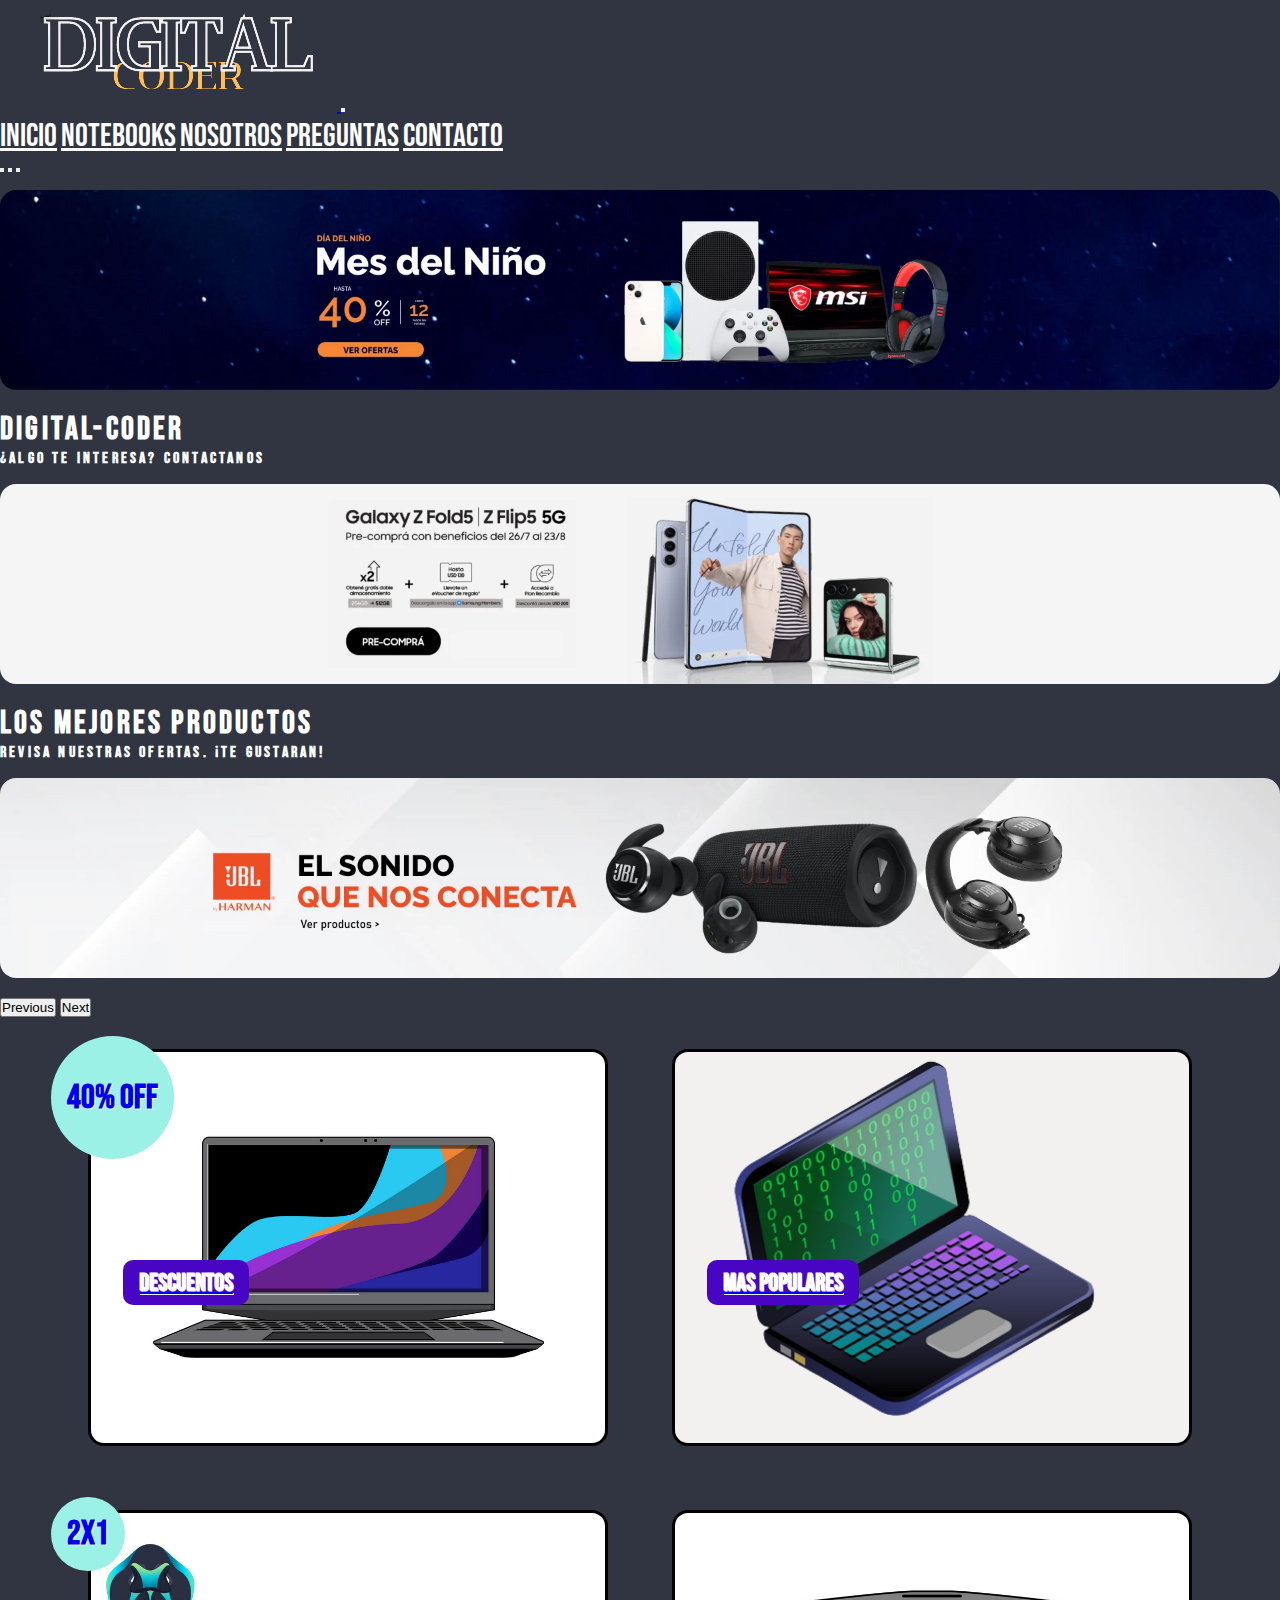
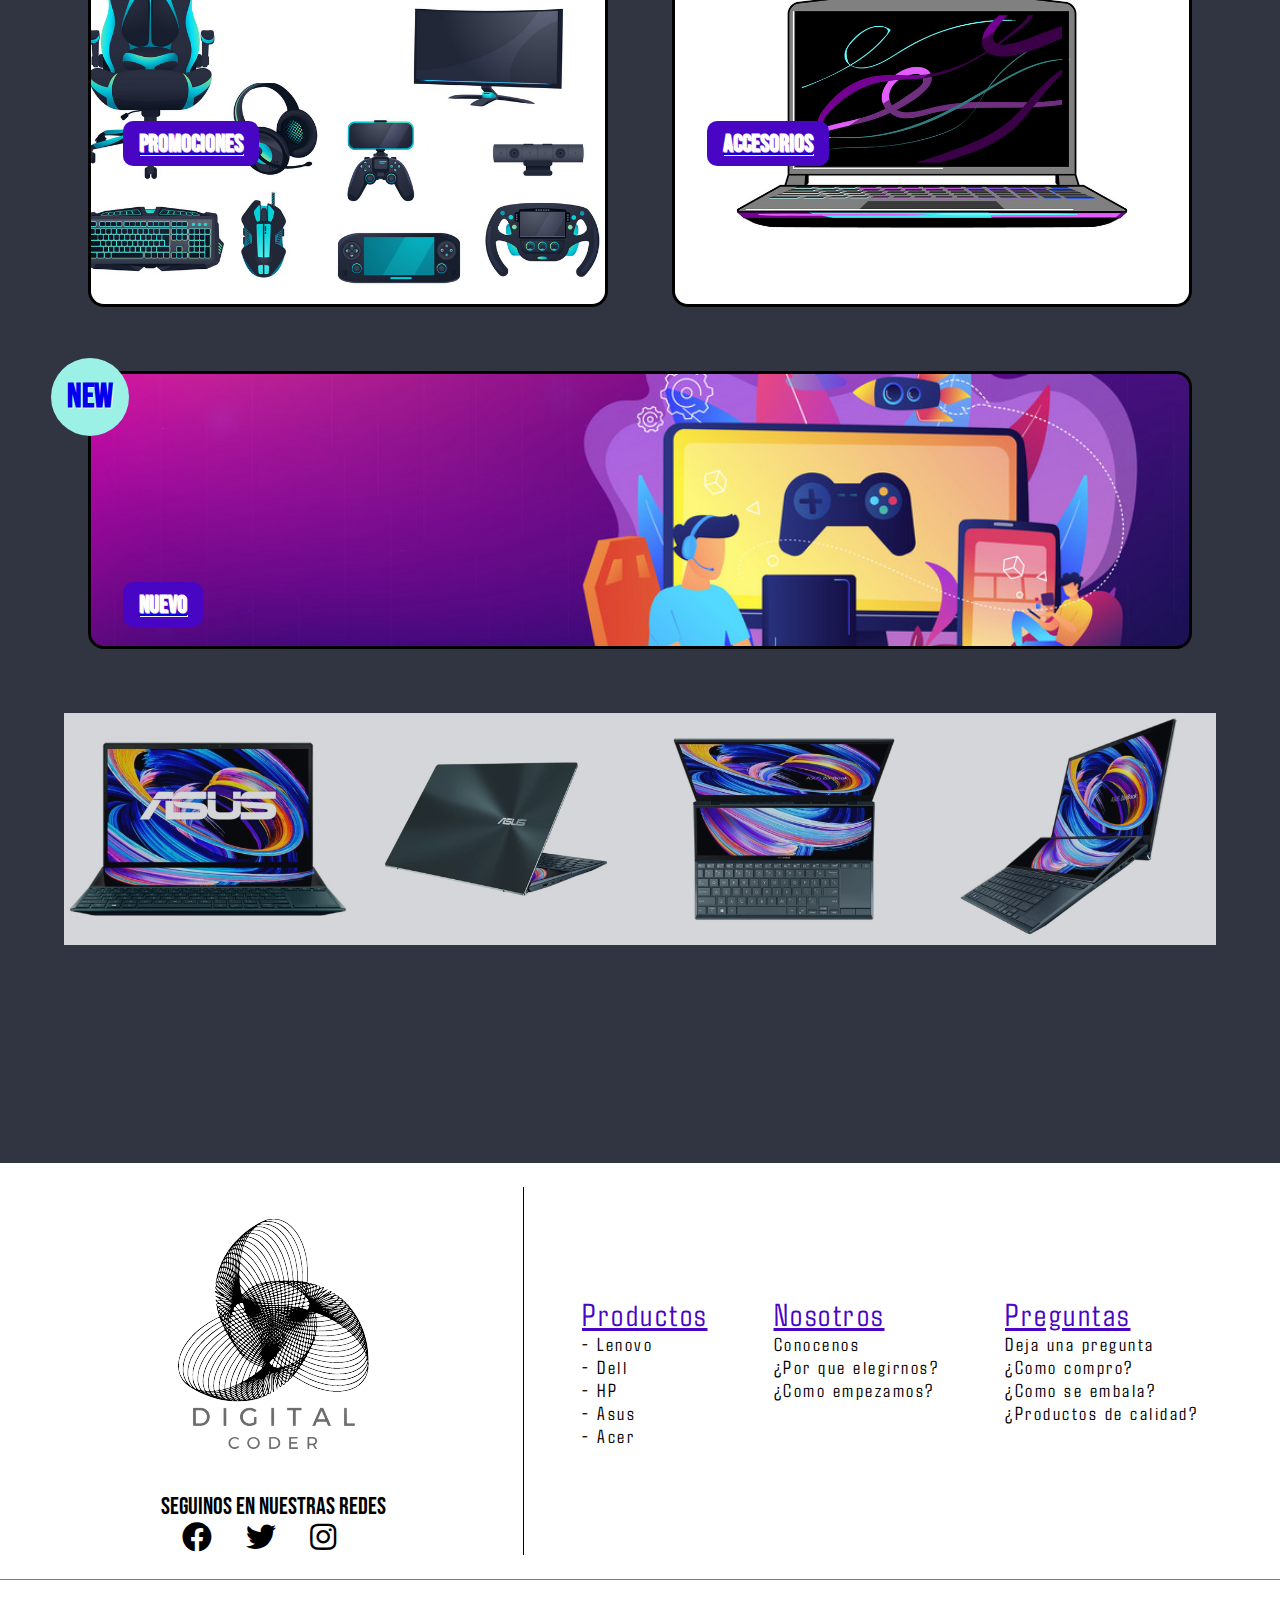
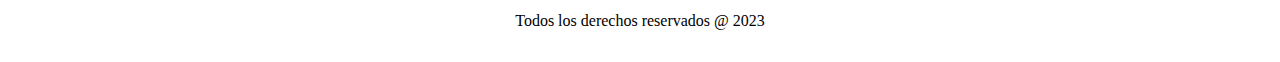
<file: index.html>
<!DOCTYPE html>
<html lang="en">
<head>
    <meta charset="UTF-8">
    <meta http-equiv="X-UA-Compatible" content="IE=edge">
    <meta name="viewport" content="width=device-width, initial-scale=1.0">
    <link rel="stylesheet" href="https://cdnjs.cloudflare.com/ajax/libs/font-awesome/5.15.3/css/all.min.css" />
    <link href="https://cdn.jsdelivr.net/npm/bootstrap@5.3.0/dist/css/bootstrap.min.css" rel="stylesheet" integrity="sha384-9ndCyUaIbzAi2FUVXJi0CjmCapSmO7SnpJef0486qhLnuZ2cdeRhO02iuK6FUUVM" crossorigin="anonymous">
    <link rel="stylesheet" href="css/estilos.css">
    <title>DIGITAL-CODER - Inicio</title>
    <meta name="description" content="Las mejores Notebooks y accesorios que encontraras al mejor precio">
    <meta name="keywords" content="Notebooks, Laptops, Computadora, Acer, HP, Dell, Lenovo, ASUS, Procesadores, RAM, Ofertas, Descuentos">

</head>
<body>
    <div class="wrapper">

      <header class="header header-img">
        <nav class="navbar navbar-expand-sm">
          <div class="container-fluid">
            <a class="navbar-brand header-navbar" href="../index.html">
              <img src="../images/logo.png" alt="">
            </a>
            <button class="navbar-toggler" type="button" data-bs-toggle="collapse" data-bs-target="#navbarNavAltMarkup" aria-controls="navbarNavAltMarkup"
              aria-expanded="false" aria-label="Toggle navigation">
              <span class="navbar-toggler-icon"></span>
            </button>
            <div class="header-navbar collapse navbar-collapse justify-content-end" id="navbarNavAltMarkup">
                <div class="navbar-nav align-items-end gap-3">
                    <a class="nav-link fw-bold fs-4 header-navbar active" aria-current="page" href="../pages/index.html">Inicio</a>
                    <a class="nav-link fw-bold fs-4 " href="./pages/products.html">Notebooks</a>
                    <a class="nav-link fw-bold fs-4" href="./pages/about.html">Nosotros</a>
                    <a class="nav-link fw-bold fs-4" href="./pages/faq.html">Preguntas</a>
                    <a class="nav-link fw-bold fs-4 " href="./pages/contacto.html">Contacto</a>
                  </div>
            </div>
          </div>
        </nav>
      </header>

        <div id="carouselExampleDark" class="carousel carousel-dark slide">
            <div class="carousel-indicators">
              <button type="button" data-bs-target="#carouselExampleDark" data-bs-slide-to="0" class="active" aria-current="true" aria-label="Slide 1"></button>
              <button type="button" data-bs-target="#carouselExampleDark" data-bs-slide-to="1" aria-label="Slide 2"></button>
              <button type="button" data-bs-target="#carouselExampleDark" data-bs-slide-to="2" aria-label="Slide 3"></button>
            </div>
            <div class="carousel-inner">
              <div class="carousel-item active" data-bs-interval="10000">
                <img src="./images/carousel1.png" class="d-block w-100 img-carousel" alt="image carousel one">
                <div class="carousel-caption d-none d-md-block text_carousel">
                  <h1>DIGITAL-CODER</h1>
                  <h4>¿Algo te interesa? CONTACTANOS</h4>
                </div>
              </div>
              <div class="carousel-item" data-bs-interval="2000">
                <img src="./images/carousel2.png" class="d-block w-100 img-carousel" alt="image carousel two">
                <div class="carousel-caption d-none d-md-block text_carousel">
                  <h1>Los mejores productos</h1>
                  <h4>Revisa nuestras ofertas. ¡Te gustaran!</h4>
                </div>
              </div>
              <div class="carousel-item">
                <img src="./images/carousel3.png" class="d-block w-100 img-carousel" alt="image carousel three">
              </div>
            </div>
            <button class="carousel-control-prev" type="button" data-bs-target="#carouselExampleDark" data-bs-slide="prev">
              <span class="carousel-control-prev-icon" aria-hidden="true"></span>
              <span class="visually-hidden">Previous</span>
            </button>
            <button class="carousel-control-next" type="button" data-bs-target="#carouselExampleDark" data-bs-slide="next">
              <span class="carousel-control-next-icon" aria-hidden="true"></span>
              <span class="visually-hidden">Next</span>
            </button>
          </div>
    
        <section class="grid container">
            <a href="./pages/products.html" class="grid_item grid_item1">
                <h4>DESCUENTOS</h4>
                <div class="offer">
                    <h3>40% OFF</h3>
                </div>
            </a> 
              
            <a href="./pages/products.html" class="grid_item grid_item2">
                <h4>MAS POPULARES</h4>
            </a>

            <a href="./pages/products.html" class="grid_item grid_item3">
                <h4>PROMOCIONES</h4>    
                <div class="offer">
                    <h3>2x1</h3>
                </div>
            </a>

            <a href="./pages/products.html" class="grid_item grid_item4 ">
                 <h4>ACCESORIOS</h4>
            </a> 
             

            <a href="./pages/products.html" class="grid_item grid_item5">
                <h4>NUEVO</h4>
                <div class="offer offer_new">
                    <h3>NEW </h3>
                </div>
            </a>

        </section>

        <section class="banner-img">
          <img src="./images/111.png" alt="image banner laptop one">
          <img src="./images/222.png" alt="image banner laptop two">
          <img src="./images/333.png" alt="image banner laptop three">
          <img src="./images/444.png" alt="image banner laptop four">
        </section>
        
        <section class="circle-section">
          <img src="./images/circle.png" alt="image accessory one">
          <img src="./images/circle1.png" alt="image accessory two">
          <img src="./images/circle2.png" alt="image accessory three">
          <img src="./images/circle3.png" alt="image accessory four">
          <img src="./images/circle4.png" alt="image accessory five">
          <img src="./images/circle5.png" alt="image accessory six">
          <img src="./images/circle6.png" alt="image accessory seven">
          <img src="./images/circle7.png" alt="image accessory eight">
        </section>

    </div>

    <footer>
        <div class="container-footer">
            <div class="first-container-footer">
                <img src="./images/logo3.png" alt="logo-footer">
                <p class="p-footer">seguinos en nuestras redes</p>
                <ul class="social-icons">
                    <li><a href="https://facebook.com/leofioro" target="_blank"><i class="fab fa-facebook"></i></a></li>
                    <li><a href="https://twitter.com/leandrofiorotto" target="_blank"><i class="fab fa-twitter"></i></a></li>
                    <li><a href="https://instagram.com/leofiorotto" target="_blank"><i class="fab fa-instagram"></i></a></li>
                  </ul>
            </div>
            <div class="list-container">
               <ul>
                <a href="./pages/products.html">Productos</a>
                <li class="item1-footer"> - Lenovo</li>
                <li class="item1-footer"> - Dell</li>
                <li class="item1-footer"> - HP</li>
                <li class="item1-footer"> - Asus</li>
                <li class="item1-footer"> - Acer</li>            
               </ul>
               <ul>
                  <a href="./pages/about.html">Nosotros</a>
                  <li class="item2-footer">Conocenos</li> 
                  <li class="item2-footer">¿Por que elegirnos?</li>
                  <li class="item2-footer">¿Como empezamos?</li>
              
               </ul>  
               <ul>
                  <a href="./pages/faq.html">Preguntas</a>
                  <li class="item3-footer">Deja una pregunta</li>
                  <li class="item3-footer">¿Como compro?</li>
                  <li class="item3-footer">¿Como se embala?</li>
                  <li class="item3-footer">¿Productos de calidad?</li>
             
               </ul>

            </div>
        </div>
        <div class="copyright">
          <p>Todos los derechos reservados @ 2023</p>
        </div>
      </footer>

      <script src="https://cdn.jsdelivr.net/npm/bootstrap@5.3.0/dist/js/bootstrap.bundle.min.js" integrity="sha384-geWF76RCwLtnZ8qwWowPQNguL3RmwHVBC9FhGdlKrxdiJJigb/j/68SIy3Te4Bkz" crossorigin="anonymous"></script>
    
</body>
</html>
</file>
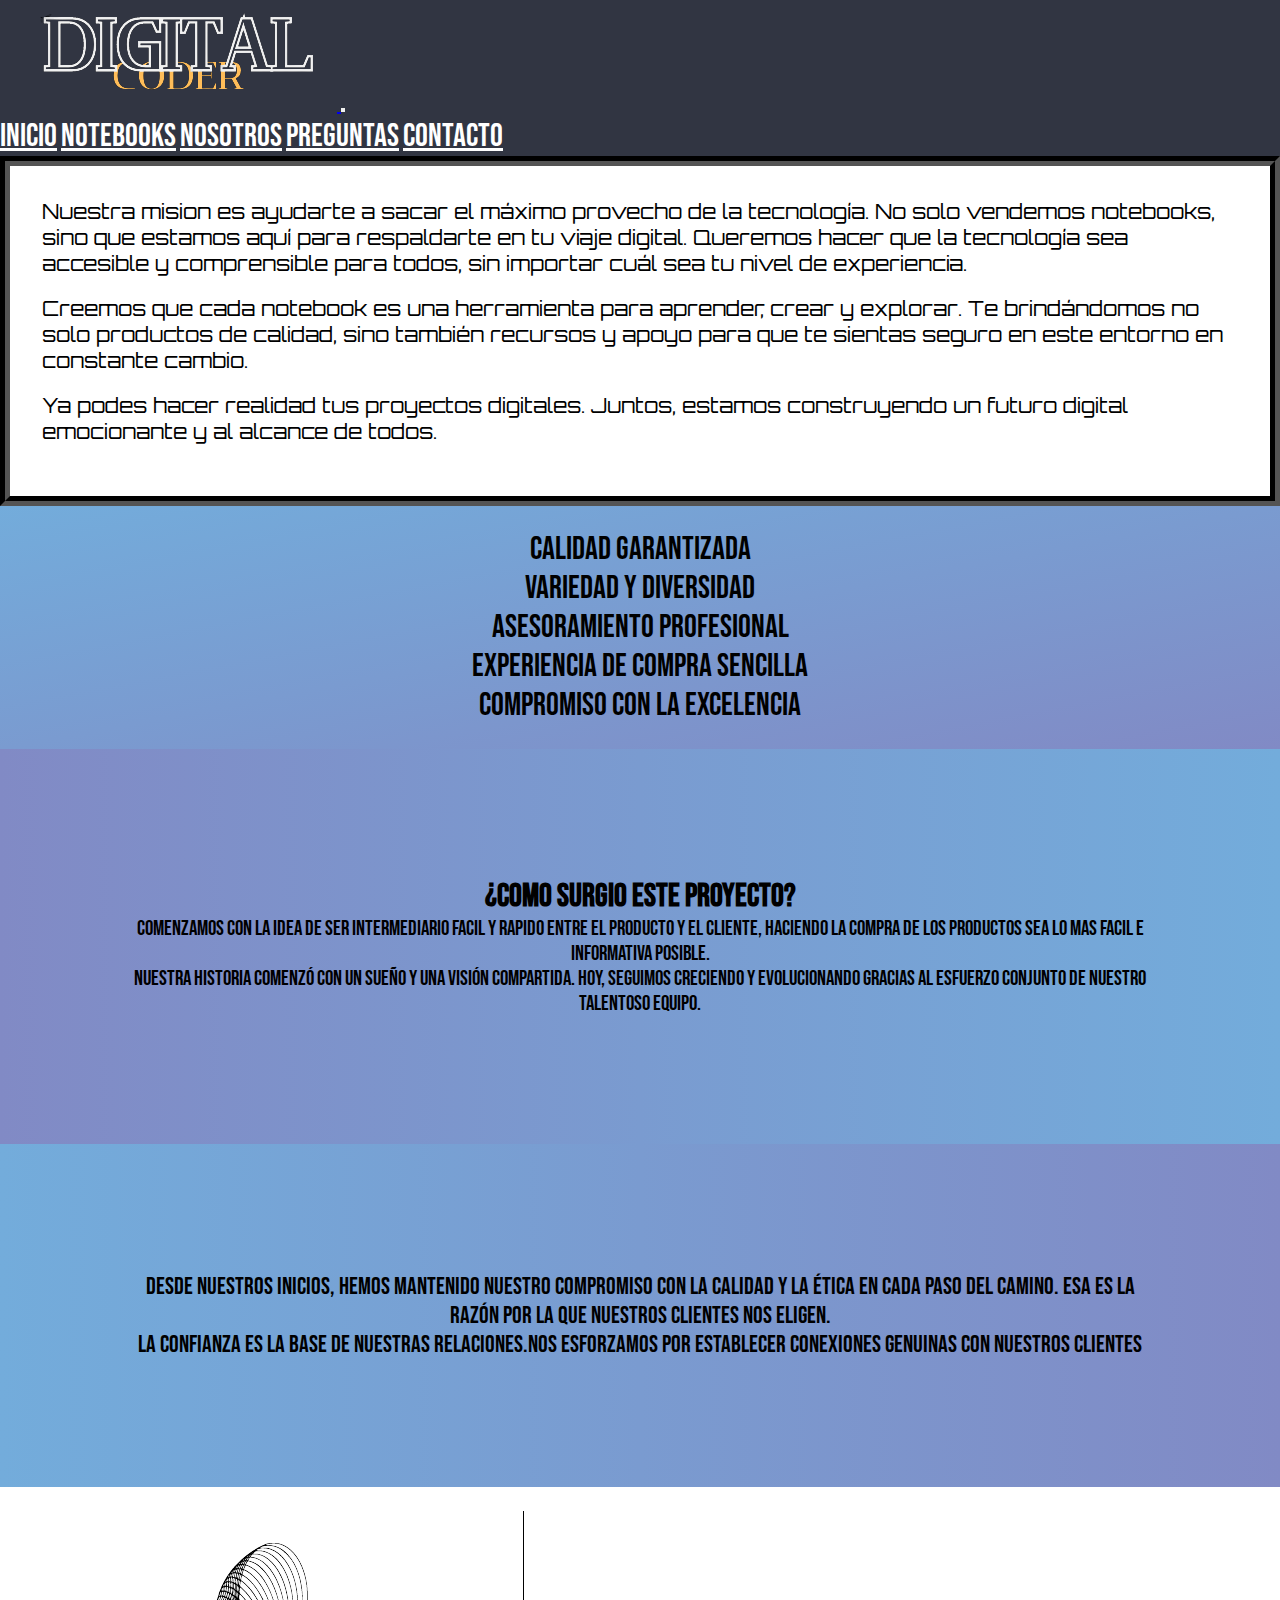
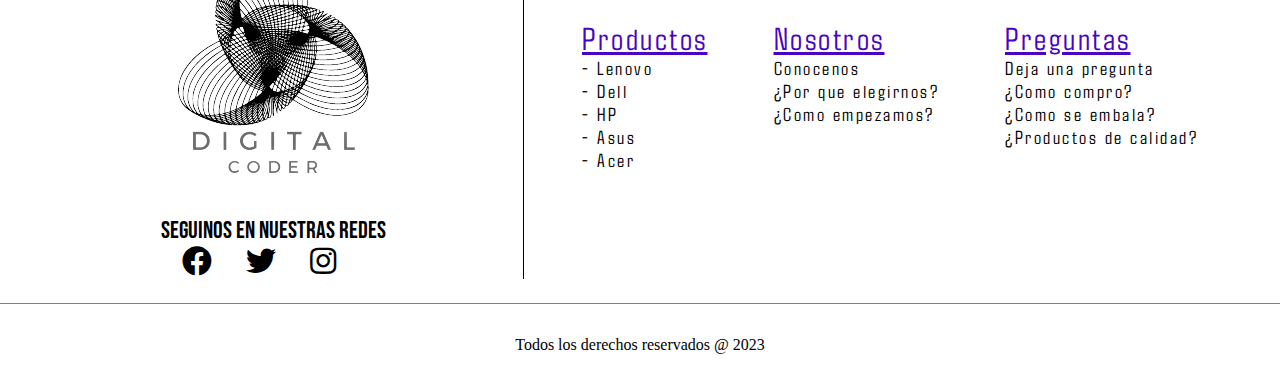
<file: pages/about.html>
<!DOCTYPE html>
<html lang="en">
<head>
    <meta charset="UTF-8">
    <meta http-equiv="X-UA-Compatible" content="IE=edge">
    <meta name="viewport" content="width=device-width, initial-scale=1.0">
    <link rel="stylesheet" href="https://cdnjs.cloudflare.com/ajax/libs/font-awesome/5.15.3/css/all.min.css" />
    <link href="https://cdn.jsdelivr.net/npm/bootstrap@5.3.0/dist/css/bootstrap.min.css" rel="stylesheet" integrity="sha384-9ndCyUaIbzAi2FUVXJi0CjmCapSmO7SnpJef0486qhLnuZ2cdeRhO02iuK6FUUVM" crossorigin="anonymous">
    <link rel="stylesheet" href="../css/estilos.css">
    <title>DIGITAL-CODER - Quienes somos</title>
    <meta name="description" content="Conocé un poco sobre nosotros.">
    <meta name="keywords" content="Notebooks, Laptops, Computadora, Acer, HP, Dell, Lenovo, ASUS, Procesadores, RAM, Ofertas, Descuentos">
</head>
<body>
    <div class="wrapper">
        <header class="header header-img">
            <nav class="navbar navbar-expand-sm">
              <div class="container-fluid">
                <a class="navbar-brand header-navbar" href="../index.html">
                  <img src="../images/logo.png" alt="logo">
                </a>
                <button
                  class="navbar-toggler" type="button" data-bs-toggle="collapse" data-bs-target="#navbarNavAltMarkup" aria-controls="navbarNavAltMarkup" aria-expanded="false" aria-label="Toggle navigation"> <span class="navbar-toggler-icon"></span>
                </button>
                <div class="header-navbar collapse navbar-collapse justify-content-end" id="navbarNavAltMarkup">
                    <div class="navbar-nav align-items-end gap-3">
                        <a class="nav-link fw-bold fs-4 header-navbar " aria-current="page" href="../index.html">Inicio</a>
                        <a class="nav-link fw-bold fs-4 " href="./products.html">Notebooks</a>
                        <a class="nav-link fw-bold fs-4  active" href="./about.html">Nosotros</a>
                        <a class="nav-link fw-bold fs-4" href="./faq.html">Preguntas</a>
                        <a class="nav-link fw-bold fs-4" href="./contacto.html">Contacto</a>
                      </div>
                </div>
              </div>
            </nav>
          </header> 
          
          
          <section class="grid-about">
            <div class="item-about grid-about1">
              <img src="../images/sobre-nosotros.png" alt="">
            </div>
            <div class="item-about grid-about2">
              <img src="../images/sobre.nosotros2.png" alt="">
            </div>
            <div class="item-about grid-about3">
              <p>nuestra mision</p>
            </div>
            <div class="item-about grid-about4">
                <p>Nuestra mision es ayudarte a sacar el máximo provecho de la tecnología. No solo vendemos notebooks, sino que estamos aquí para respaldarte en tu viaje digital. Queremos hacer que la tecnología sea accesible y comprensible para todos, sin importar cuál sea tu nivel de experiencia.</p>
                <p>Creemos que cada notebook es una herramienta para aprender, crear y explorar. Te brindándomos no solo productos de calidad, sino también recursos y apoyo para que te sientas seguro en este entorno en constante cambio.</p>
                <p>Ya podes hacer realidad tus proyectos digitales. Juntos, estamos construyendo un futuro digital emocionante y al alcance de todos.</p>
            </div>
            <div class="item-about grid-about5">
              <ul class="list-about">
                <li>Calidad Garantizada</li>
                <li>Variedad y Diversidad</li>
                <li>Asesoramiento Profesional</li>
                <li>Experiencia de Compra Sencilla</li>
                <li>Compromiso con la Excelencia</li>
            </ul>
            </div>
            <div class="item-about grid-about6">
              <h3>¿Como surgio este proyecto?</h3>
              <p>Comenzamos con la idea de ser intermediario facil y rapido entre el producto y el cliente, haciendo la compra de los productos sea lo mas facil e informativa posible. </p>
              <p>Nuestra historia comenzó con un sueño y una visión compartida. Hoy, seguimos creciendo y evolucionando gracias al esfuerzo conjunto de nuestro talentoso equipo.</p>
            </div>
            <div class="item-about grid-about7">
              <p>Desde nuestros inicios, hemos mantenido nuestro compromiso con la calidad y la ética en cada paso del camino. Esa es la razón por la que nuestros clientes nos eligen.</p>
              <p>La confianza es la base de nuestras relaciones.Nos esforzamos por establecer conexiones genuinas con nuestros clientes</p>
            </div>
          </section>
    </div>

    <footer>
      <div class="container-footer">
          <div class="first-container-footer">
              <img src="../images/logo3.png" alt="logo-footer">
              <p class="p-footer">seguinos en nuestras redes</p>
              <ul class="social-icons">
                  <li><a href="https://facebook.com/leofioro" target="_blank"><i class="fab fa-facebook"></i></a></li>
                  <li><a href="https://twitter.com/leandrofiorotto" target="_blank"><i class="fab fa-twitter"></i></a></li>
                  <li><a href="https://instagram.com/leofiorotto" target="_blank"><i class="fab fa-instagram"></i></a></li>
                </ul>
          </div>
          <div class="list-container">
             <ul>
              <a href="../pages/products.html">Productos</a>
              <li class="item1-footer"> - Lenovo</li>
              <li class="item1-footer"> - Dell</li>
              <li class="item1-footer"> - HP</li>
              <li class="item1-footer"> - Asus</li>
              <li class="item1-footer"> - Acer</li>            
             </ul>
             <ul>
                <a href="../pages/about.html">Nosotros</a>
                <li class="item2-footer">Conocenos</li>
                <li class="item2-footer">¿Por que elegirnos?</li>
                <li class="item2-footer">¿Como empezamos?</li>
            
             </ul>  
             <ul>
                <a href="../pages/faq.html">Preguntas</a>
                <li class="item3-footer">Deja una pregunta</li>
                <li class="item3-footer">¿Como compro?</li>
                <li class="item3-footer">¿Como se embala?</li>
                <li class="item3-footer">¿Productos de calidad?</li>
           
             </ul>

          </div>
      </div>
      <div class="copyright">
        <p>Todos los derechos reservados @ 2023</p>
      </div>
    </footer>

      <script src="https://cdn.jsdelivr.net/npm/bootstrap@5.3.0/dist/js/bootstrap.bundle.min.js" integrity="sha384-geWF76RCwLtnZ8qwWowPQNguL3RmwHVBC9FhGdlKrxdiJJigb/j/68SIy3Te4Bkz" crossorigin="anonymous"></script>

</body>
</html>
</file>
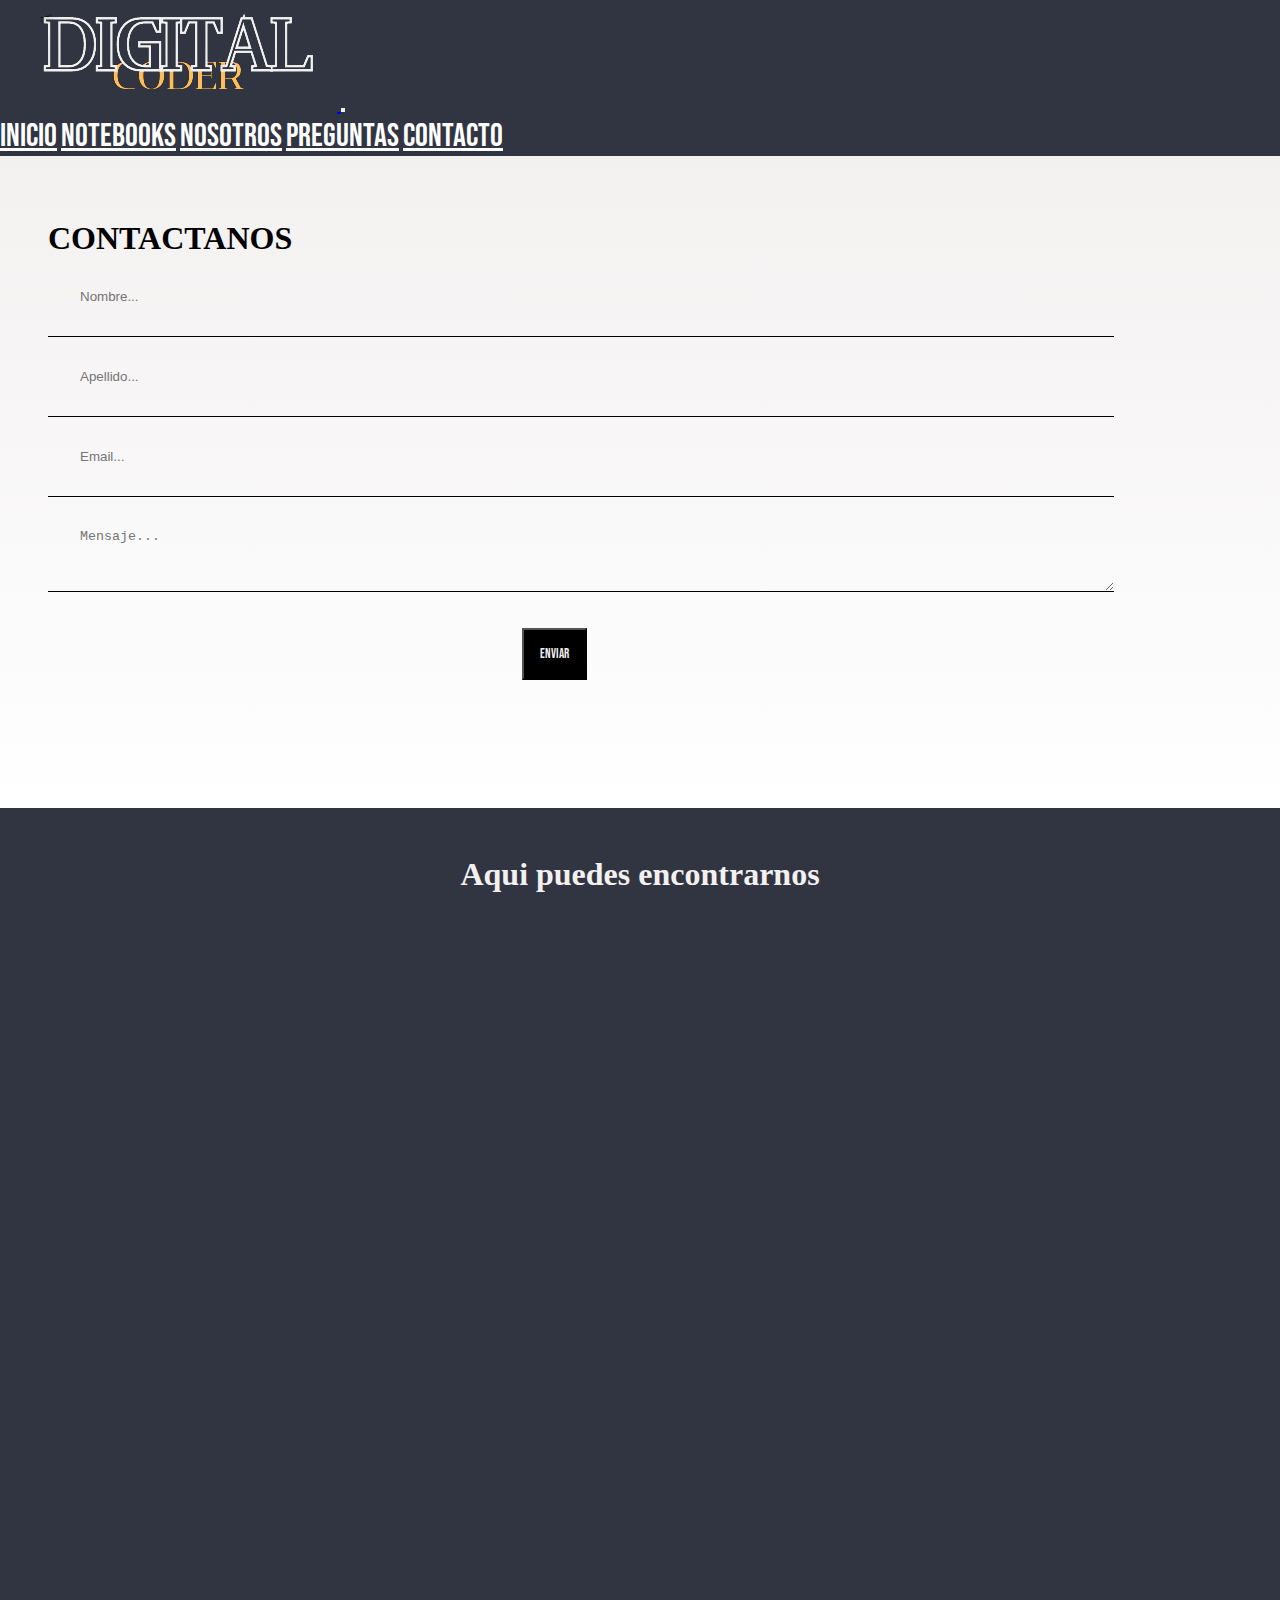
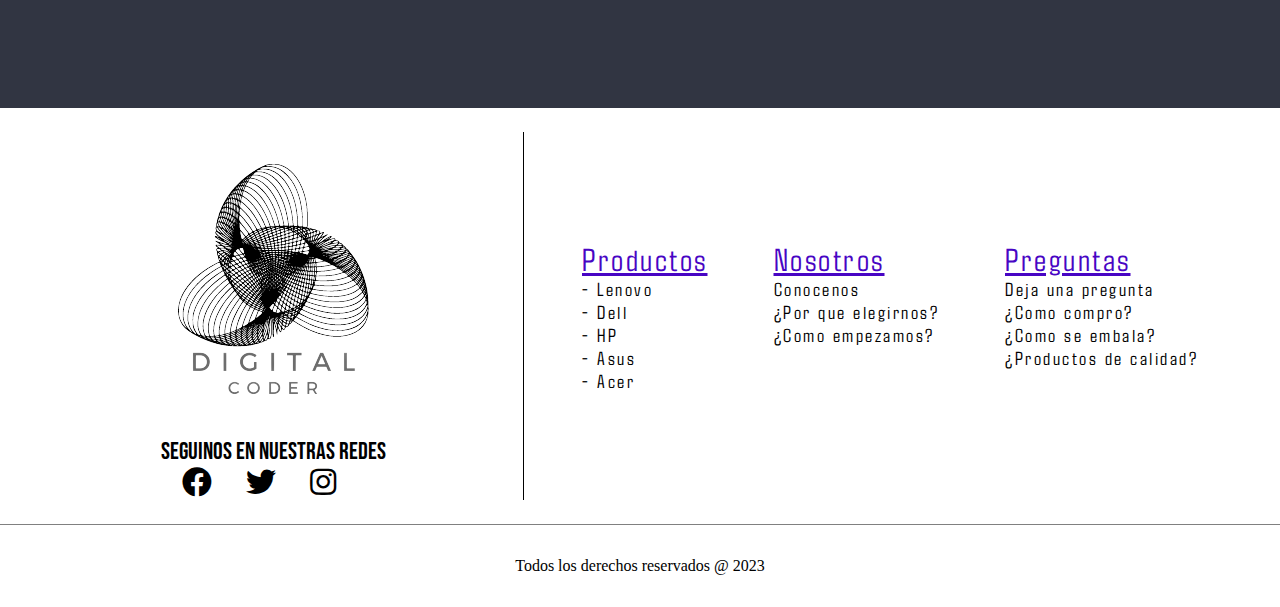
<file: pages/contacto.html>
<!DOCTYPE html>
<html lang="en">
<head>
    <meta charset="UTF-8">
    <meta http-equiv="X-UA-Compatible" content="IE=edge">
    <meta name="viewport" content="width=device-width, initial-scale=1.0">
    <link rel="stylesheet" href="https://cdnjs.cloudflare.com/ajax/libs/font-awesome/5.15.3/css/all.min.css" />
    <link href="https://cdn.jsdelivr.net/npm/bootstrap@5.3.0/dist/css/bootstrap.min.css" rel="stylesheet" integrity="sha384-9ndCyUaIbzAi2FUVXJi0CjmCapSmO7SnpJef0486qhLnuZ2cdeRhO02iuK6FUUVM" crossorigin="anonymous">
    <link rel="stylesheet" href="../css/estilos.css">
    <title>DIGITAL-CODER</title>
</head>
<body>
    <div class="wrapper">
        <header class="header header-img">
            <nav class="navbar navbar-expand-sm">
              <div class="container-fluid">
                <a class="navbar-brand header-navbar" href="../index.html">
                  <img src="../images/logo.png" alt="">
                </a>
                <button class="navbar-toggler" type="button" data-bs-toggle="collapse" data-bs-target="#navbarNavAltMarkup" aria-controls="navbarNavAltMarkup"
                  aria-expanded="false" aria-label="Toggle navigation">
                  <span class="navbar-toggler-icon"></span>
                </button>
                <div class="header-navbar collapse navbar-collapse justify-content-end" id="navbarNavAltMarkup">
                    <div class="navbar-nav align-items-end gap-3">
                        <a class="nav-link fw-bold fs-4 header-navbar" aria-current="page" href="../index.html">Inicio</a>
                        <a class="nav-link fw-bold fs-4 " href="./products.html">Notebooks</a>
                        <a class="nav-link fw-bold fs-4" href="./about.html">Nosotros</a>
                        <a class="nav-link fw-bold fs-4" href="./faq.html">Preguntas</a>
                        <a class="nav-link fw-bold fs-4 active" href="./contacto.html">Contacto</a>
                      </div>
                </div>
              </div>
            </nav>
          </header>
        <div class="contact">
            <div class="form_contact">
                    <h1>CONTACTANOS</h1>
                    <form class="form">
                        <div class="item_form">
                            <input type="text" class="type_form item-type-form" placeholder="Nombre..."  required>
                        </div>  
                        <div class="item_form">
                            <input type="email" id="email" name="email" class="type_form item-type-form" placeholder="Apellido..." required>
                        </div>
                        <div class="item_form">
                            <input type="email" id="email" name="email" class="type_form item-type-form"  placeholder="Email..." required>  
                        </div>
                        <div class="item_form">
                            <textarea type="message" name="message" class="type_form_message item-type-form" placeholder="Mensaje..." required class="input_form"></textarea>
                        </div>
                        <button type="submit" class="button_form">Enviar</button>
                    </form>
            </div>
 
            <div class="map_contact">
                <h1>Aqui puedes encontrarnos</h1>
                    <iframe src="https://www.google.com/maps/embed?pb=!1m18!1m12!1m3!1d7780.885655564168!2d-57.9522379577976!3d-34.92001304411819!2m3!1f0!2f0!3f0!3m2!1i1024!2i768!4f13.1!3m3!1m2!1s0x95a2e62e3fc93575%3A0x6ffaec3bf616e000!2sPlaza%20Moreno!5e0!3m2!1ses!2sar!4v1688077330543!5m2!1ses!2sar" style="border:0;" class="map" loading="lazy" referrerpolicy="no-referrer-when-downgrade"></iframe>
            </div>           
        </div> 
    </div>

    <footer>
        <div class="container-footer">
            <div class="first-container-footer">
                <img src="../images/logo3.png" alt="logo-footer">
                <p class="p-footer">seguinos en nuestras redes</p>
                <ul class="social-icons">
                    <li><a href="https://facebook.com/leofioro" target="_blank"><i class="fab fa-facebook"></i></a></li>
                    <li><a href="https://twitter.com/leandrofiorotto" target="_blank"><i class="fab fa-twitter"></i></a></li>
                    <li><a href="https://instagram.com/leofiorotto" target="_blank"><i class="fab fa-instagram"></i></a></li>
                  </ul>
            </div>
            <div class="list-container">
               <ul>
                <a href="../pages/products.html">Productos</a>
                <li class="item1-footer"> - Lenovo</li>
                <li class="item1-footer"> - Dell</li>
                <li class="item1-footer"> - HP</li>
                <li class="item1-footer"> - Asus</li>
                <li class="item1-footer"> - Acer</li>            
               </ul>
               <ul>
                  <a href="../pages/about.html">Nosotros</a>
                  <li class="item2-footer">Conocenos</li>
                  <li class="item2-footer">¿Por que elegirnos?</li>
                  <li class="item2-footer">¿Como empezamos?</li>
              
               </ul>  
               <ul>
                  <a href="../pages/faq.html">Preguntas</a>
                  <li class="item3-footer">Deja una pregunta</li>
                  <li class="item3-footer">¿Como compro?</li>
                  <li class="item3-footer">¿Como se embala?</li>
                  <li class="item3-footer">¿Productos de calidad?</li>
             
               </ul>

            </div>
        </div>
        <div class="copyright">
          <p>Todos los derechos reservados @ 2023</p>
        </div>
      </footer>

      <script src="https://cdn.jsdelivr.net/npm/bootstrap@5.3.0/dist/js/bootstrap.bundle.min.js" integrity="sha384-geWF76RCwLtnZ8qwWowPQNguL3RmwHVBC9FhGdlKrxdiJJigb/j/68SIy3Te4Bkz" crossorigin="anonymous"></script>

</body>
</html>
</file>
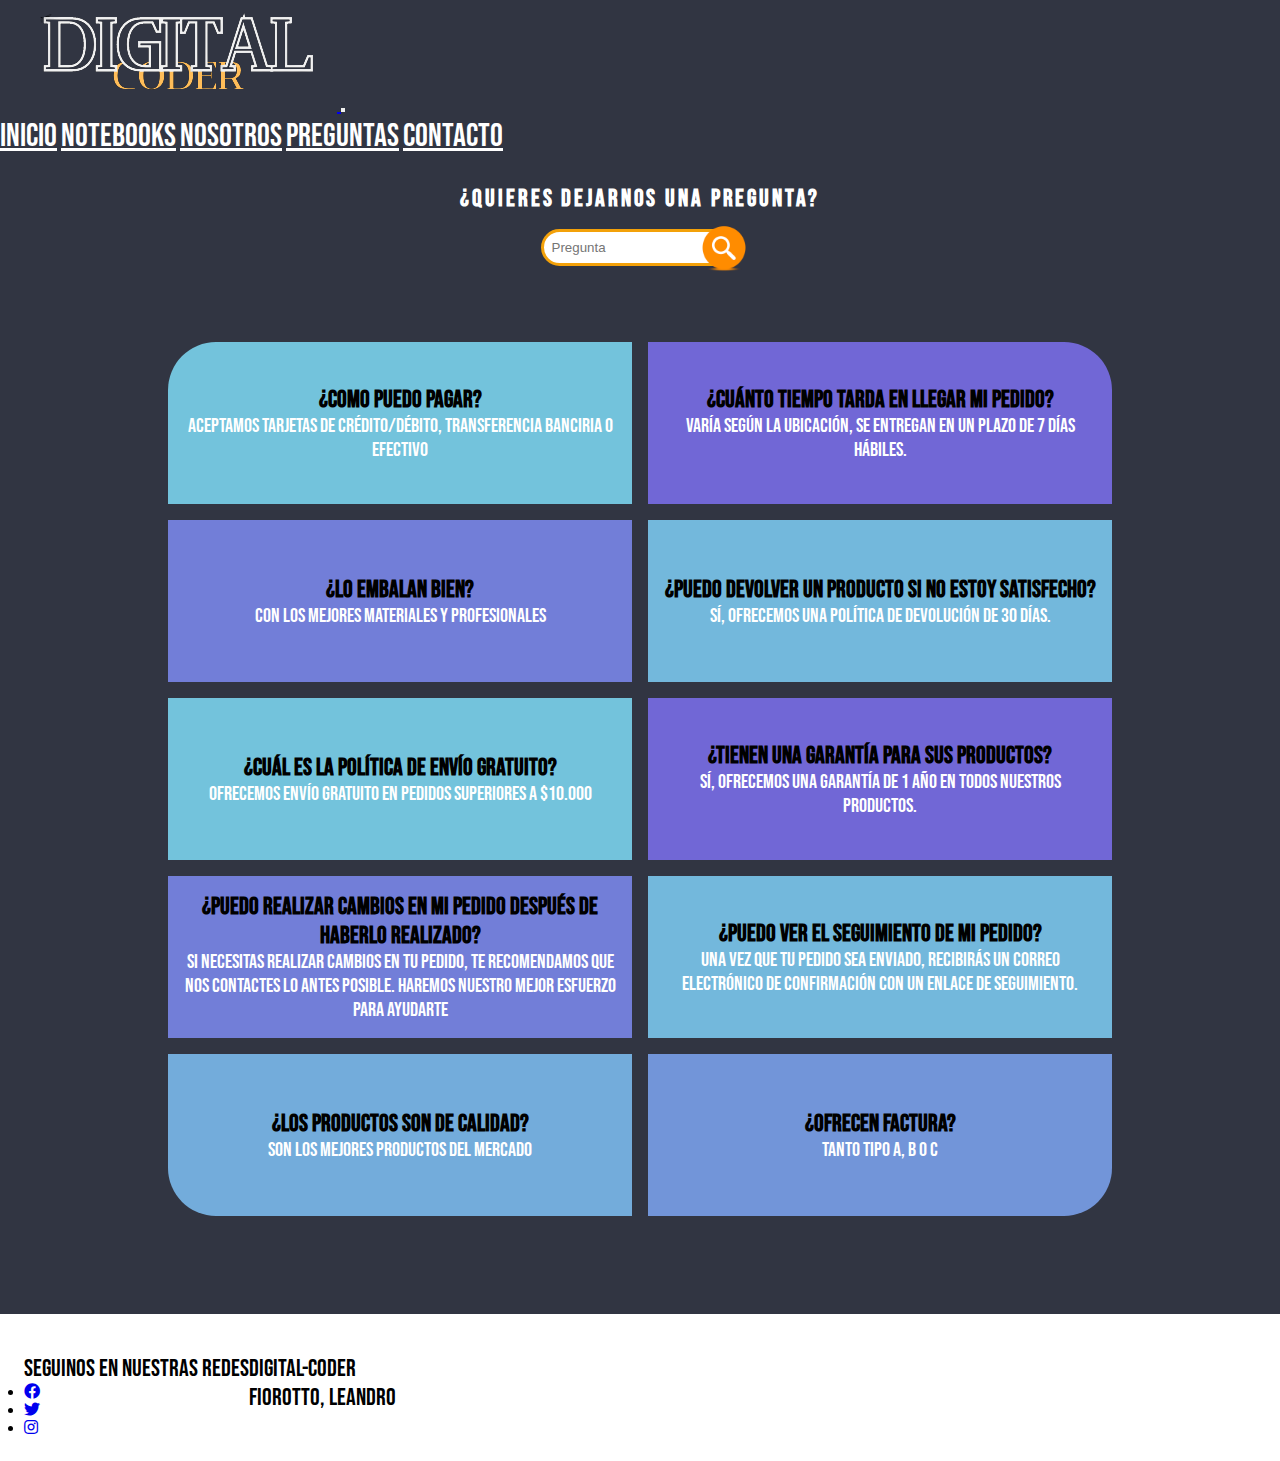
<file: pages/faq.html>
<!DOCTYPE html>
<html lang="en">
<head>
    <meta charset="UTF-8">
    <meta http-equiv="X-UA-Compatible" content="IE=edge">
    <meta name="viewport" content="width=device-width, initial-scale=1.0">
    <link rel="stylesheet" href="https://cdnjs.cloudflare.com/ajax/libs/font-awesome/5.15.3/css/all.min.css" />
    <link href="https://cdn.jsdelivr.net/npm/bootstrap@5.3.0/dist/css/bootstrap.min.css" rel="stylesheet" integrity="sha384-9ndCyUaIbzAi2FUVXJi0CjmCapSmO7SnpJef0486qhLnuZ2cdeRhO02iuK6FUUVM" crossorigin="anonymous">
    <link rel="stylesheet" href="../css/estilos.css">
    <title>DIGITAL-CODER - Preguntas frecuentes</title>
    <meta name="description" content="Mira las preguntas frecuentes de nuestros clientes. ¡Pueden ayudarte!">
    <meta name="keywords" content="Notebooks, Laptops, Computadora, Acer, HP, Dell, Lenovo, ASUS, Procesadores, RAM, Ofertas, Descuentos">
</head>
<body>
    <div class="wrapper">
        <header class="header header-img">
            <nav class="navbar navbar-expand-sm">
              <div class="container-fluid">
                <a class="navbar-brand header-navbar" href="../index.html">
                    <img src="../images/logo.png" alt="logo">
                  </a>
                <button
                  class="navbar-toggler"
                  type="button"
                  data-bs-toggle="collapse"
                  data-bs-target="#navbarNavAltMarkup"
                  aria-controls="navbarNavAltMarkup"
                  aria-expanded="false"
                  aria-label="Toggle navigation"
                >
                  <span class="navbar-toggler-icon"></span>
                </button>
                <div class="header-navbar collapse navbar-collapse justify-content-end" id="navbarNavAltMarkup">
                    <div class="navbar-nav align-items-end gap-3">
                        <a class="nav-link fw-bold fs-4 header-navbar " aria-current="page" href="../index.html">Inicio</a>
                        <a class="nav-link fw-bold fs-4 " href="./products.html">Notebooks</a>
                        <a class="nav-link fw-bold fs-4" href="./about.html">Nosotros</a>
                        <a class="nav-link fw-bold fs-4 active" href="./faq.html">Preguntas</a>
                        <a class="nav-link fw-bold fs-4" href="./contacto.html">Contacto</a>
                      </div>
                </div>
              </div>
            </nav>
          </header>

        </section>
    
        <section class="hero_faq">

            <div class="item_faq item_faq1 search">
                <h2>¿Quieres dejarnos una pregunta?</h2>
                <div class="search_bar">
                    <input class="search_input" type="text" placeholder="Pregunta">
                    <a href=""><img class="search_bar_img" src="../images/search.png" alt=""></a>
                </div>
            </div>

            <div class="item_faq item_faq2">
                <h2>¿Como puedo pagar?</h2>
                <p> Aceptamos tarjetas de crédito/débito, transferencia banciria o efectivo</p>
            </div>
            <div class="item_faq item_faq3">
                <h2>¿Cuánto tiempo tarda en llegar mi pedido?</h2>
                <p>Varía según la ubicación, se entregan en un plazo de 7 días hábiles.</p>
            </div>
            <div class="item_faq item_faq4">
                <h2>¿Lo embalan bien?</h2>
                <p>Con los mejores materiales y profesionales</p>
            </div>
            <div class="item_faq item_faq5">
                <h2>¿Puedo devolver un producto si no estoy satisfecho?</h2>
                <p>Sí, ofrecemos una política de devolución de 30 días.</p>
            </div>
            <div class="item_faq item_faq6">
                <h2> ¿Cuál es la política de envío gratuito?</h2>
                <p>Ofrecemos envío gratuito en pedidos superiores a $10.000</p>
            </div>
            <div class="item_faq item_faq7">
                <h2>¿Tienen una garantía para sus productos?</h2>
                <p>Sí, ofrecemos una garantía de 1 año en todos nuestros productos.</p>
            </div>
            <div class="item_faq item_faq8">
                <h2>¿Puedo realizar cambios en mi pedido después de haberlo realizado?</h2>
                <p> Si necesitas realizar cambios en tu pedido, te recomendamos que nos contactes lo antes posible. Haremos nuestro mejor esfuerzo para ayudarte</p>
            </div>
            <div class="item_faq item_faq9">
                <h2>¿Puedo ver el seguimiento de mi pedido?</h2>
                <p>Una vez que tu pedido sea enviado, recibirás un correo electrónico de confirmación con un enlace de seguimiento.</p>
            </div>
            <div class="item_faq item_faq10">
                <h2>¿Los productos son de calidad?</h2>
                <p>Son los mejores productos del mercado</p>
            </div>
            <div class="item_faq item_faq11">
                <h2>¿Ofrecen factura?</h2>
                <p>Tanto tipo A, B o C</p>
            </div>
        </section>
      <section></section>
    </div>

    <footer>
        <div class="container-footer">
            <div>
                <p>seguinos en nuestras redes</p>
                <ul class="social-icons">
                    <li><a href="https://facebook.com/leofioro" target="_blank"><i class="fab fa-facebook"></i></a></li>
                    <li><a href="https://twitter.com/leandrofiorotto" target="_blank"><i class="fab fa-twitter"></i></a></li>
                    <li><a href="https://instagram.com/leofiorotto" target="_blank"><i class="fab fa-instagram"></i></a></li>
                  </ul>
            </div>
            <div>
                <p>DIGITAL-CODER</p>
                <p>Fiorotto, Leandro</p>

            </div>
        </div>
      </footer>

      <script src="https://cdn.jsdelivr.net/npm/bootstrap@5.3.0/dist/js/bootstrap.bundle.min.js" integrity="sha384-geWF76RCwLtnZ8qwWowPQNguL3RmwHVBC9FhGdlKrxdiJJigb/j/68SIy3Te4Bkz" crossorigin="anonymous"></script>

</body>
</html>
</file>
<file: css/estilos.css>
@import url("https://fonts.googleapis.com/css2?family=Agdasima:wght@400;700&display=swap");
@import url("https://fonts.googleapis.com/css2?family=Bebas+Neue&display=swap");
@import url("https://fonts.googleapis.com/css2?family=Orbitron:wght@700&display=swap");
* {
  padding: 0;
  margin: 0;
  box-sizing: border-box;
}
*::-moz-selection {
  background-color: black;
  color: rgb(252, 61, 93);
}
*::selection {
  background-color: black;
  color: rgb(252, 61, 93);
}

body, html {
  margin: 0;
  padding: 0;
  box-sizing: border-box;
  min-width: 100%;
}

.wrapper {
  margin: 0 auto;
  min-width: 100%;
  background-color: #313542;
}

.container {
  max-width: 1200px;
  margin: 0 auto;
  padding-inline: 3rem;
}

.header {
  font-size: 1.5rem;
  font-weight: 500;
  font-family: "Bebas Neue", sans-serif;
}
.header .header-navbar a {
  color: white;
  padding: 0 !important;
  font-size: 2rem !important;
}

.carousel {
  animation: bounce-in-left 1.1s both;
}

.img-carousel {
  border-radius: 1rem;
  max-width: 100%;
  margin: 1rem auto;
}

.text_carousel {
  color: white !important;
  font-family: "Bebas Neue", sans-serif;
  letter-spacing: 0.2rem;
}

/*----------------------------------------------*/
.grid {
  display: grid;
  grid-template-columns: 1fr 1fr;
  grid-template-rows: 1fr 1fr 0.7fr;
  grid-template-areas: "item1 item2" "item3 item4" "item5 item5";
  text-shadow: 1px 1px 0 #f3f0f0;
  margin-top: 2rem;
  gap: 4rem;
  aspect-ratio: 1;
}
.grid .grid_item {
  position: relative;
  background-position: center;
  background-repeat: no-repeat;
  background-size: cover;
  border-radius: 1rem;
  padding-top: 2rem;
  border: 3px solid #000000;
}
.grid .grid_item h4 {
  padding: 0.5rem 1rem;
  margin-left: 2rem;
  margin-top: 11rem;
  font-family: "Bebas Neue", sans-serif;
  font-weight: bold;
  font-size: 1.5rem;
  background-color: #4805c4;
  color: white;
  width: -moz-max-content;
  width: max-content;
  border-radius: 10px;
}
.grid .grid_item .offer {
  position: absolute;
  top: -1rem;
  left: -2.5rem;
  background-color: #9cf1e6;
  padding: 1rem;
  aspect-ratio: 1;
  display: flex;
  justify-content: center;
  align-items: center;
  border-radius: 50%;
  font-weight: bold;
  font-size: 1.8rem;
  font-family: "Bebas Neue", sans-serif;
}
.grid .grid_item1 {
  animation: bounce-in-left 1.1s both;
  grid-area: item1;
  background-image: url(../images/grid1.png);
  background-color: #f3f0f0;
}
.grid .grid_item2 {
  animation: bounce-in-right 1.1s both;
  grid-area: item2;
  background-image: url(../images/grid3.png);
  background-color: #f3f0f0;
}
.grid .grid_item3 {
  animation: bounce-in-left 1.1s both;
  grid-area: item3;
  background-image: url(../images/accesorios.png);
  background-color: #f3f0f0;
}
.grid .grid_item4 {
  animation: bounce-in-right 1.1s both;
  grid-area: item4;
  background-image: url(../images/grid2.png);
  background-color: #f3f0f0;
}
.grid .grid_item5 {
  grid-area: item5;
  background-image: url(../images/grid4.png);
}
.grid .grid_item1 {
  animation-delay: 0.5s;
}
.grid .grid_item2 {
  animation-delay: 1s;
}
.grid .grid_item3 {
  animation-delay: 1.5s;
}
.grid .grid_item4 {
  animation-delay: 2s;
}
.grid .grid_item5 {
  animation-delay: 2.5s;
}
.grid:hover {
  cursor: pointer;
}

/*-------------------------------------------------*/
.banner-img {
  position: relative;
  left: 50%;
  transform: translateX(-50%);
  display: flex;
  height: 90vh;
  width: 60%;
  margin-top: 4rem;
  padding-bottom: 10%;
}
.banner-img img {
  width: 0px;
  flex-grow: 1;
  -o-object-fit: cover;
     object-fit: cover;
  opacity: 0.8;
  transition: 0.5s ease;
  border: 5px solid white;
}
.banner-img img:hover {
  cursor: crosshair;
  width: 70%;
  opacity: 1;
  filter: contrast(120%);
  border: 2px groove #f3f0f0;
}

/*-------------------------------------*/
.circle-section {
  max-width: 90%;
  margin: auto;
  padding-bottom: 10vh;
  cursor: pointer;
}
.circle-section img {
  max-width: 100%;
  margin: 0 auto;
  border-radius: 50%;
  padding: 0.8rem;
}
@keyframes bounce-in-left {
  0% {
    transform: translateX(-600px);
    animation-timing-function: ease-in;
    opacity: 0;
  }
  38% {
    transform: translateX(0);
    animation-timing-function: ease-out;
    opacity: 1;
  }
  55% {
    transform: translateX(-68px);
    animation-timing-function: ease-in;
  }
  72% {
    transform: translateX(0);
    animation-timing-function: ease-out;
  }
  81% {
    transform: translateX(-28px);
    animation-timing-function: ease-in;
  }
  90% {
    transform: translateX(0);
    animation-timing-function: ease-out;
  }
  95% {
    transform: translateX(-8px);
    animation-timing-function: ease-in;
  }
  100% {
    transform: translateX(0);
    animation-timing-function: ease-out;
  }
}
@keyframes bounce-in-right {
  0% {
    transform: translateX(600px);
    animation-timing-function: ease-in;
    opacity: 0;
  }
  38% {
    transform: translateX(0);
    animation-timing-function: ease-out;
    opacity: 1;
  }
  55% {
    transform: translateX(68px);
    animation-timing-function: ease-in;
  }
  72% {
    transform: translateX(0);
    animation-timing-function: ease-out;
  }
  81% {
    transform: translateX(32px);
    animation-timing-function: ease-in;
  }
  90% {
    transform: translateX(0);
    animation-timing-function: ease-out;
  }
  95% {
    transform: translateX(8px);
    animation-timing-function: ease-in;
  }
  100% {
    transform: translateX(0);
    animation-timing-function: ease-out;
  }
}
@keyframes bounce-in-left {
  0% {
    transform: translateX(-600px);
    animation-timing-function: ease-in;
    opacity: 0;
  }
  38% {
    transform: translateX(0);
    animation-timing-function: ease-out;
    opacity: 1;
  }
  55% {
    transform: translateX(-68px);
    animation-timing-function: ease-in;
  }
  72% {
    transform: translateX(0);
    animation-timing-function: ease-out;
  }
  81% {
    transform: translateX(-28px);
    animation-timing-function: ease-in;
  }
  90% {
    transform: translateX(0);
    animation-timing-function: ease-out;
  }
  95% {
    transform: translateX(-8px);
    animation-timing-function: ease-in;
  }
  100% {
    transform: translateX(0);
    animation-timing-function: ease-out;
  }
}
.item_product {
  display: grid;
  grid-template-columns: 1fr 1fr 1fr;
  gap: 1rem;
  width: 70%;
  margin: 2rem auto;
  padding-bottom: 10vh;
}
.item_product .item_checkbox {
  display: flex;
  justify-content: center;
  flex-direction: column;
  grid-column: 1/3;
  gap: 0;
  color: white;
  background-color: #313542;
  width: 40%;
  margin: auto;
  border: 10px groove #f3f0f0;
  border-radius: 1rem;
  padding-left: 1.5rem;
  padding-right: 1.5rem;
}
.item_product .item_checkbox .item_select {
  font-size: 1.5rem;
}
.item_product .item_checkbox .item_select:hover {
  color: #9cf1e6;
  cursor: pointer;
}
.item_product .product_search {
  display: flex;
  flex-direction: column;
  justify-content: center;
  align-items: center;
  gap: 1rem;
  font-family: "Bebas Neue", sans-serif;
  font-weight: bold;
  letter-spacing: 0.18rem;
  margin-top: 2rem;
  margin-bottom: 2rem;
  grid-column: 3/4;
  color: #f3f0f0;
}
.item_product .product_search .product_search_bar {
  position: relative;
}
.item_product .product_search .product_search_bar_img {
  position: absolute;
  height: 3rem;
  width: 3rem;
  top: -0.3rem;
}
.item_product .product_search .product_search_bar .product_search_input {
  padding: 0.5rem;
  padding-left: 1rem;
  padding-right: 7rem;
  border: 3px solid #f3a109;
  border-radius: 3rem;
}
.item_product .products {
  display: flex;
  flex-direction: column;
  justify-content: center;
  padding: 0.5rem;
  position: relative;
  font-family: "Bebas Neue", sans-serif;
  font-weight: bold;
  font-size: 1.2rem;
  border: 0.5px solid rgb(187, 187, 187);
  margin-bottom: 2.5rem;
  cursor: pointer;
  background-color: white;
}
.item_product .products .img_product {
  max-width: 100%;
  max-height: 100%;
  background-repeat: no-repeat;
  background-size: cover;
}
.item_product .products .detail_product {
  display: flex;
  flex-direction: column;
  background-color: #b7c7c5;
  position: absolute;
  left: 5%;
  padding: 0.5rem;
  bottom: -2rem;
  border-radius: 1rem;
  width: 90%;
  text-align: center;
}
.item_product .products .detail_product p {
  line-height: 1;
}
.item_product .products .detail_product .add_product {
  padding: 0.5rem;
  border-radius: 1rem;
  background-color: black;
  color: white;
}

.hero_faq {
  height: auto;
  display: grid;
  grid-template-columns: 1fr 1fr;
  grid-template-rows: repeat(6, 1fr);
  grid-template-areas: "item_faq1 item_faq1" "item_faq2 item_faq3" "item_faq4 item_faq5" "item_faq6 item_faq7" "item_faq8 item_faq9" "item_faq10 item_faq11";
  margin-left: 10rem;
  margin-right: 10rem;
  margin-bottom: 1rem;
  padding-bottom: 10vh;
}
.hero_faq .item_faq {
  font-family: "Bebas Neue", sans-serif;
  font-weight: 700px;
  display: flex;
  flex-direction: column;
  justify-content: center;
  align-items: center;
  text-align: center;
  margin: 0.5rem;
  padding: 1rem;
}
.hero_faq .item_faq p {
  font-size: 20px;
  color: white;
}
.hero_faq .item_faq1 {
  grid-area: item_faq1;
  margin-bottom: 3rem;
}
.hero_faq .item_faq1 h2 {
  color: white;
}
.hero_faq .item_faq2 {
  grid-area: item_faq2;
  background-color: #73C3DC;
  border-radius: 3rem 0 0 0;
}
.hero_faq .item_faq3 {
  grid-area: item_faq3;
  background-color: #7167D6;
  border-radius: 0 3rem 0 0;
}
.hero_faq .item_faq4 {
  grid-area: item_faq4;
  background-color: #727ED8;
}
.hero_faq .item_faq5 {
  grid-area: item_faq5;
  background-color: #73B8DC;
}
.hero_faq .item_faq6 {
  grid-area: item_faq6;
  background-color: #73C3DC;
}
.hero_faq .item_faq7 {
  grid-area: item_faq7;
  background-color: #7167D6;
}
.hero_faq .item_faq8 {
  grid-area: item_faq8;
  background-color: #727ED8;
}
.hero_faq .item_faq9 {
  grid-area: item_faq9;
  background-color: #73B8DC;
}
.hero_faq .item_faq10 {
  grid-area: item_faq10;
  background-color: #73ACDB;
  border-radius: 0 0 0 3rem;
}
.hero_faq .item_faq11 {
  grid-area: item_faq11;
  background-color: #7295D9;
  border-radius: 0 0 3rem 0;
}
.hero_faq .search {
  display: flex;
  flex-direction: column;
  gap: 1rem;
  font-family: "Bebas Neue", sans-serif;
  font-weight: bold;
  letter-spacing: 0.18rem;
}
.hero_faq .search .search_bar {
  position: relative;
}
.hero_faq .search .search_bar .search_input {
  padding: 0.5rem;
  border: 3px solid #f3a109;
  border-radius: 3rem;
}
.hero_faq .search .search_bar_img {
  position: absolute;
  height: 3rem;
  width: 3rem;
  top: -0.3rem;
  left: 80%;
}

.grid-about {
  height: 130vh;
  display: grid;
  grid-template-columns: 1fr 1fr 1fr 1fr;
  grid-template-rows: 1fr 1.5fr 1fr;
  grid-template-areas: "about1 about1 about2 about2" "about3 about4 about4 about5" "about6 about6 about7 about7";
}
.grid-about .grid-about1 {
  display: flex;
  align-items: center;
  justify-content: center;
  background-color: #73B8DC;
  background-size: contain;
  background-repeat: no-repeat;
  background-position: center;
  grid-area: about1;
}
.grid-about .grid-about2 {
  width: auto;
  height: auto;
  background-position: center;
  background-color: #909ae2;
  grid-area: about2;
  display: flex;
  align-items: center;
  justify-content: center;
}
.grid-about .grid-about2 img {
  max-width: 100%;
  height: 100%;
}
.grid-about .grid-about3 {
  background-image: linear-gradient(to bottom left, #73ACDB, #818ac5);
  grid-area: about3;
}
.grid-about .grid-about3 p {
  margin-top: 30%;
  margin-left: 40%;
  transform: rotate(270deg);
  font-size: 3rem;
  font-family: "Bebas Neue", sans-serif;
}
.grid-about .grid-about4 {
  background-color: white;
  grid-area: about4;
  border: 10px groove black;
  font-family: "Orbitron", sans-serif;
  font-size: 1.3rem;
  padding: 2rem;
}
.grid-about .grid-about4 p {
  padding-bottom: 1.2rem;
}
.grid-about .grid-about5 {
  background-image: linear-gradient(to top left, #818ac5, #73ACDB);
  grid-area: about5;
}
.grid-about .grid-about5 .list-about {
  font-size: 2rem;
  position: relative;
  top: 20%;
  list-style-type: none;
  font-family: "Bebas Neue", sans-serif;
}
.grid-about .grid-about6 {
  background-image: linear-gradient(to right, #818ac5, #73ACDB);
  background-color: #818ac5;
  grid-area: about6;
  font-family: "Bebas Neue", sans-serif;
  padding: 10%;
}
.grid-about .grid-about6 h3 {
  text-align: center;
  font-size: 2rem;
}
.grid-about .grid-about6 p {
  text-align: center;
  font-size: 1.3rem;
}
.grid-about .grid-about7 {
  background-image: linear-gradient(to left, #818ac5, #73ACDB);
  grid-area: about7;
  font-family: "Bebas Neue", sans-serif;
  padding: 10%;
  font-size: 1.5rem;
}
.grid-about .grid-about7 p {
  text-align: center;
}

.contact {
  width: 100%;
  height: 100vh;
  display: grid;
  grid-template-columns: 0.7fr 1fr;
  grid-template-areas: "form map";
  justify-content: space-between;
  align-items: center;
  color: black;
}
.contact .form_contact {
  grid-area: form;
  height: 100%;
  padding: 20px;
  background-image: linear-gradient(#f3f0f0, white);
  padding: 3rem;
  padding-top: 20%;
}
.contact .form_contact .item-form {
  padding: 1rem;
}
.contact .form_contact .item-type-form {
  background-color: transparent;
  border: none;
  padding: 2rem;
  border-bottom: 1px solid black;
  width: 90%;
  margin: auto;
}
.contact .form_contact .button_form {
  margin-top: 2rem;
  padding: 1rem;
  color: #f3f0f0;
  text-decoration: none;
  font-family: "Bebas Neue", sans-serif;
  background-color: black;
  color: #f3f0f0;
  margin-left: 40%;
}
.contact .map_contact {
  width: 100%;
  height: 100%;
  grid-area: map;
  margin: auto;
  padding: 3rem;
  background-image: url(https://images.pexels.com/photos/1470405/pexels-photo-1470405.jpeg?auto=compress&cs=tinysrgb&w=1260&h=750&dpr=1);
  background-repeat: no-repeat;
  background-size: cover;
}
.contact .map_contact h1 {
  color: #f3f0f0;
  text-align: center;
  font-size: "Bebas Neue", sans-serif;
}
.contact .map_contact .map {
  height: 70%;
  width: 80%;
  margin: auto;
  margin-top: 10%;
  margin-left: 10%;
  border-radius: 1rem;
}

footer {
  background-color: white;
}
footer .container-footer {
  margin: 0 auto;
  display: flex;
  padding: 1.5rem;
}
footer .container-footer .first-container-footer {
  border-right: 1px solid black;
}
footer .container-footer .first-container-footer .social-icons {
  list-style: none;
  padding: 0;
  margin-bottom: 0px;
  text-align: center;
}
footer .container-footer .first-container-footer .social-icons li {
  display: inline-block;
  margin-right: 30px;
}
footer .container-footer .first-container-footer .social-icons li a {
  font-size: 30px;
  text-decoration: none;
  color: black;
}
footer .container-footer .first-container-footer .p-footer {
  text-align: center;
}
footer .container-footer .list-container {
  display: flex;
  width: 50%;
  margin: auto;
  justify-content: space-between;
  font-family: "Agdasima", sans-serif;
  font-size: 1.2rem;
  letter-spacing: 2.5px;
}
footer .container-footer .list-container a {
  font-size: 2rem;
  color: #4805c4;
}
footer .container-footer .list-container li {
  list-style: none;
}
footer .container-footer p {
  font-family: "Bebas Neue", sans-serif;
  font-size: 1.5rem;
}
footer .copyright {
  border-top: 1px solid grey;
  padding: 2rem;
  text-align: center;
}

@media screen and (max-width: 1900px) {
  .hero-index {
    height: 50vh;
    background-image: url(../images/banner-2.png);
  }
}
@media screen and (max-width: 1500px) {
  .grid-about {
    height: auto;
    display: flex;
    flex-direction: column;
  }
  .grid-about .grid-about3 p {
    display: none;
  }
  .grid-about .grid-about1 {
    display: none;
  }
  .grid-about .grid-about2 {
    display: none;
  }
  .grid-about .grid-about5 {
    padding: 1.5rem;
  }
  .grid-about .grid-about5 li {
    font-size: 2rem;
    text-align: center;
  }
}
@media screen and (max-width: 1300px) {
  .hero-index {
    background-image: none;
    height: auto;
    max-height: 20vh;
  }
  .item_product {
    display: flex;
    flex-direction: column;
  }
  .item_checkbox {
    display: none !important;
  }
  .search_products {
    padding: 0;
  }
  .banner-img {
    width: 90%;
    height: 40vh;
  }
  .circle-section img {
    display: none;
  }
  .contact {
    display: flex;
    flex-direction: column;
    height: auto;
  }
  .contact .form_contact {
    width: 100%;
    height: auto;
    padding-top: 1rem;
    padding-bottom: 10%;
    padding-top: 5%;
  }
  .contact .map_contact {
    height: 100vh;
    background-size: cover;
  }
}
@media screen and (max-width: 1000px) {
  .header-img {
    background-image: none;
    height: auto;
  }
  .navbar-toggler {
    display: block;
  }
  .navbar-brand img {
    display: none;
  }
  .first-container-footer {
    display: none;
  }
  .list-container {
    width: 100% !important;
    font-size: 1rem !important;
  }
  .hero_text {
    display: flex;
    flex-direction: column;
    justify-content: center;
    margin-left: 2rem;
  }
  .hero_tittle {
    font-size: 4rem;
  }
  .hero_media {
    display: flex;
    flex-direction: column;
    justify-content: center;
    align-items: center;
  }
  .hero_faq {
    min-width: 80%;
    margin: 0 auto;
    display: flex;
    flex-direction: column;
  }
  .hero_faq .item_faq {
    padding-top: 3rem;
    padding-bottom: 3rem;
  }
  .hero_faq .item_faq2 {
    border-radius: 50% 50% 0 0;
  }
  .hero_faq .item_faq3 {
    border-radius: 0 0 0 0;
  }
  .hero_faq .item_faq10 {
    border-radius: 0 0 0 0;
  }
  .hero_faq .item_faq11 {
    border-radius: 0 0 50% 50%;
  }
}
@media screen and (max-width: 900px) {
  .item_product {
    display: flex;
    flex-direction: column;
  }
}
@media screen and (max-width: 700px) {
  .search_products {
    display: none;
  }
  .grid {
    display: flex;
    flex-direction: column;
    margin-top: 2rem;
  }
  .carousel {
    display: none;
    margin-top: 5rem;
  }
}
@media screen and (max-width: 500px) {
  .grid {
    display: flex;
    flex-direction: column;
    justify-content: center;
    align-items: center;
    gap: 1rem;
  }
  .hero_tittle h2 {
    max-width: 100%;
  }
  .grid_item {
    height: 100%;
    width: 100%;
  }
  .list-container {
    display: flex;
    flex-direction: column;
    text-align: center;
    line-height: 1.2rem;
  }
}/*# sourceMappingURL=estilos.css.map */
</file>
